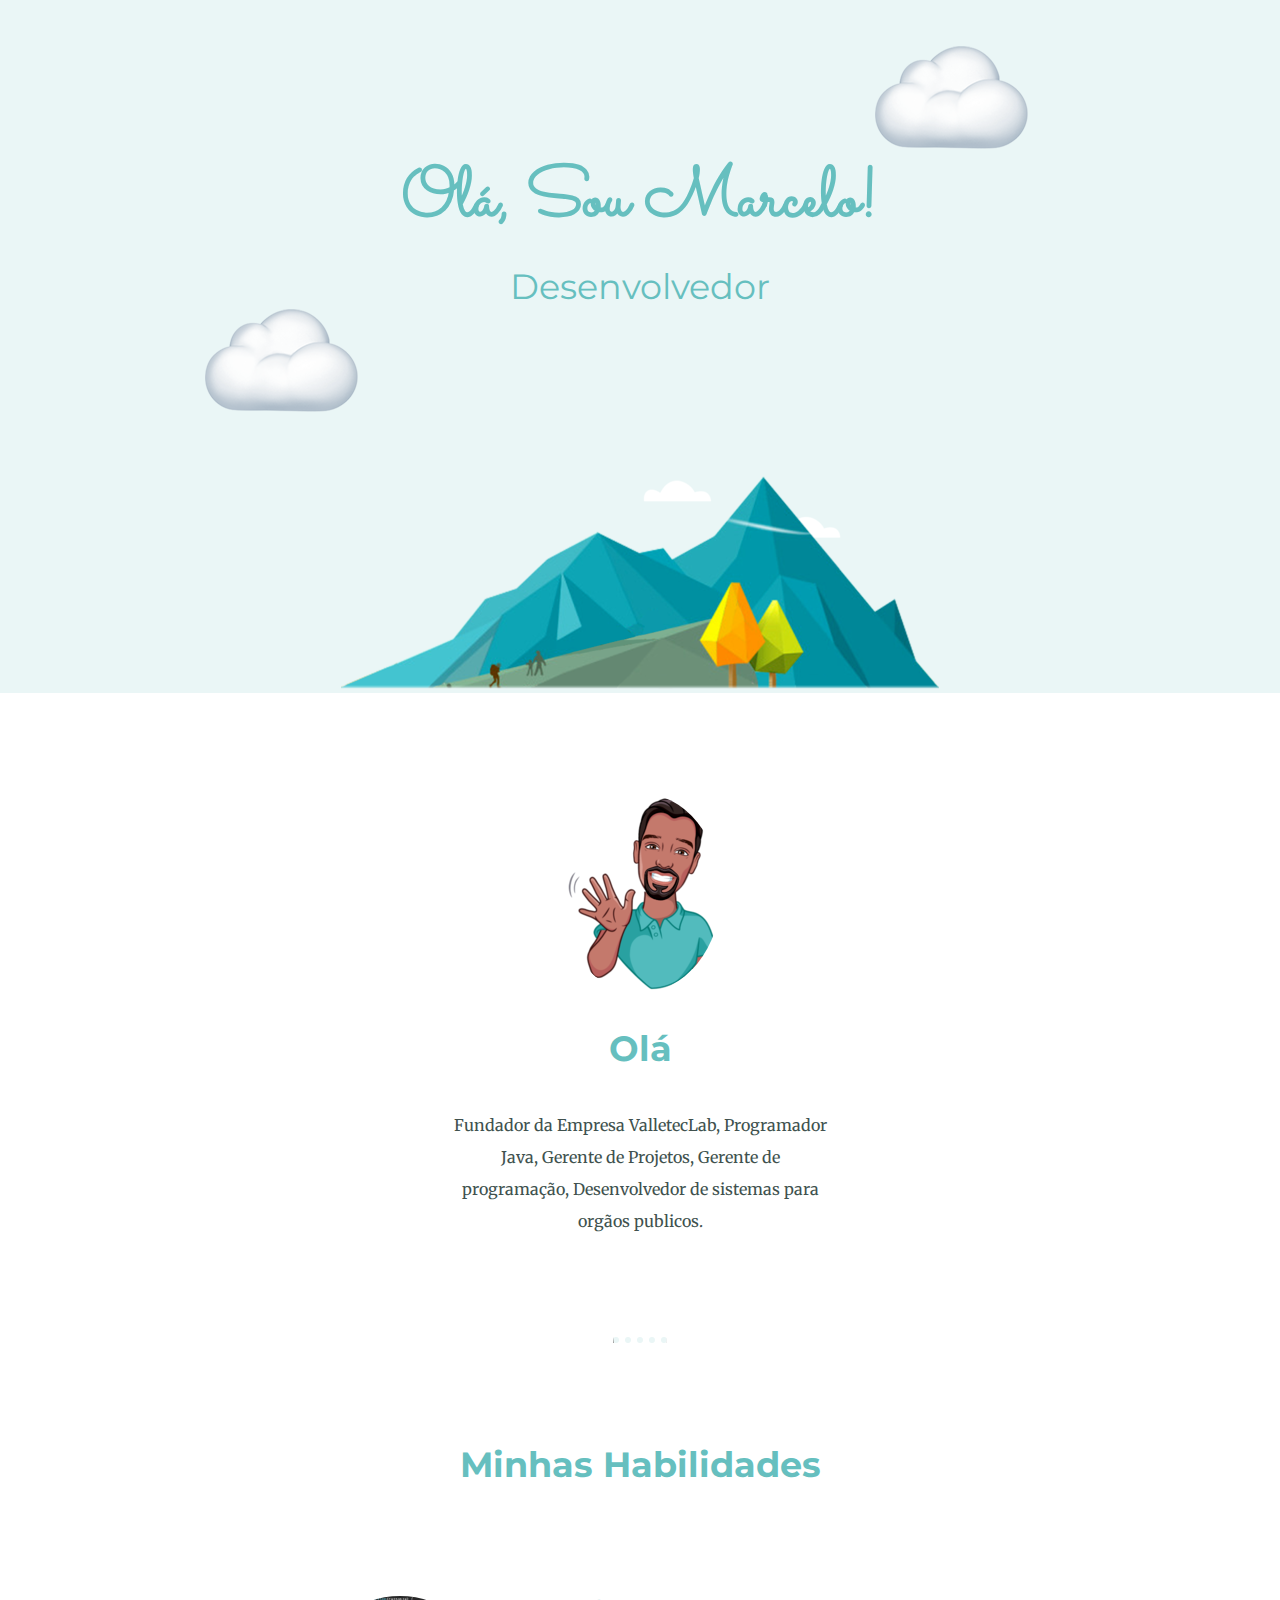
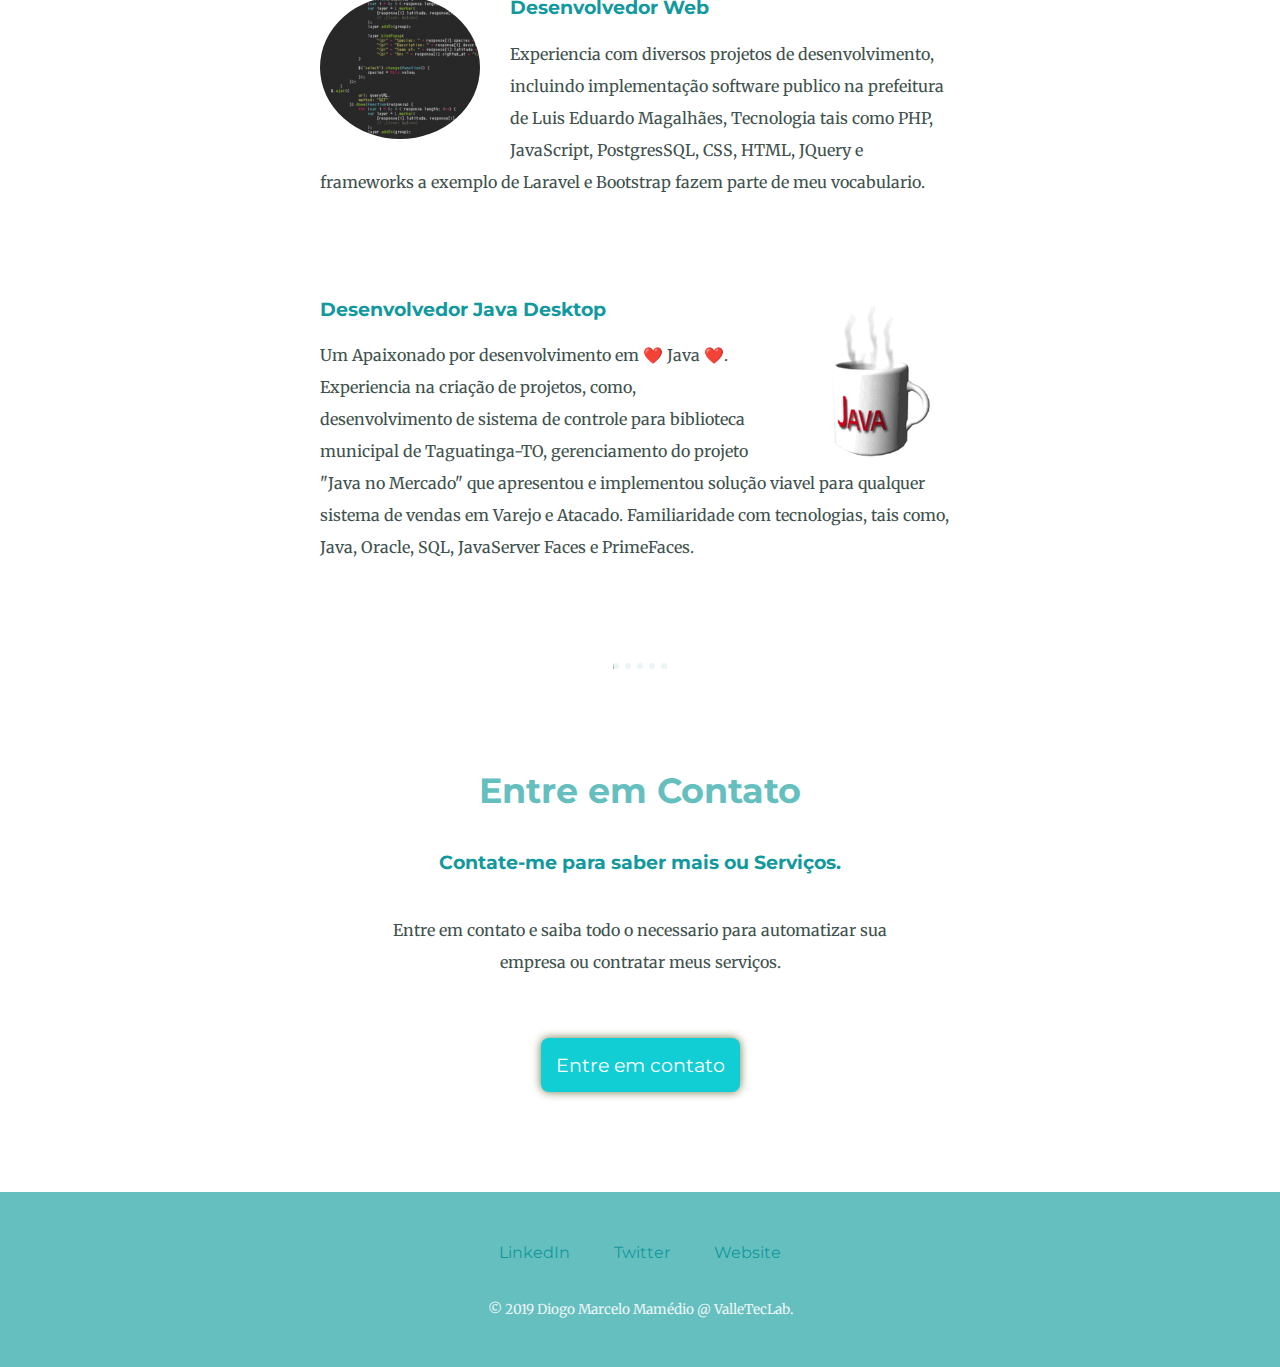
<file: index.html>
<!DOCTYPE html>
<html>

<head>
  <meta charset="utf-8">
  <title>Diogo Marcelo Mamédio</title>
  <link rel="stylesheet" href="css/style.css">
  <link rel="icon" href="favicon3.ico">
  <link href="https://fonts.googleapis.com/css?family=Merriweather|Montserrat|Sacramento&display=swap" rel="stylesheet">
</head>

<body>
  <div class="conteiner-superior">
    <img class="nuvem-acima" src="img/nuvem.png" alt="nuvem-img">
    <h1>Olá, Sou Marcelo!</h1>
    <h2 class="subtitulo">Desenvolvedor</h2>
    <img class="nuvem-abaixo" src="img/nuvem.png" alt="nuvem-img">
    <img src="img/Montanha2.png" alt="montanha-img">
  </div>

  <div class="conteiner-central">
    <div class="profile">
      <img class="avatar" src="img/avatar2.png" alt="avatar-img">
      <h2>Olá</h2>
      <p class="introducao">Fundador da Empresa ValletecLab, Programador Java, Gerente de Projetos, Gerente de programação, Desenvolvedor de sistemas para orgãos publicos.</p>
    </div>
    <hr>
    <div class="habilidades">
      <h2>Minhas Habilidades</h2>
      <div class="habilidade-linha">
        <img class="codificar" src="img/code.gif" alt="codificar-img">
        <h3>Desenvolvedor Web</h3>
        <p>Experiencia com diversos projetos de desenvolvimento, incluindo implementação software publico na prefeitura de Luis Eduardo Magalhães, Tecnologia tais como PHP, JavaScript, PostgresSQL, CSS, HTML, JQuery e frameworks a exemplo de Laravel e Bootstrap fazem parte de meu vocabulario.</p>
      </div>
      <div class="habilidade-linha">
        <img class="java" src="img/java.gif" alt="java-img">
        <h3>Desenvolvedor Java Desktop</h3>
        <p>Um Apaixonado por desenvolvimento em ❤️ Java ❤️. Experiencia na criação de projetos, como, desenvolvimento de sistema de controle para biblioteca municipal de Taguatinga-TO, gerenciamento do projeto "Java no Mercado" que apresentou e implementou solução viavel para qualquer sistema de vendas em Varejo e Atacado. Familiaridade com tecnologias, tais como, Java, Oracle, SQL, JavaServer Faces e PrimeFaces. </p>
      </div>
    </div>
    <hr>
    <div class="contate-me">
      <h2>Entre em Contato</h2>
      <h3>Contate-me para saber mais ou Serviços.</h3>
      <p class="contato-mensagem">Entre em contato e saiba todo o necessario para automatizar sua empresa ou contratar meus serviços.</p>
      <a class="btn" href="mailto:diogomamedio@yahoo.com">Entre em contato</a>
    </div>
  </div>


  <div class="conteiner-inferior">
    <a class="footer-link" href="#">LinkedIn</a>
    <a class="footer-link" href="#">Twitter</a>
    <a class="footer-link" href="#">Website</a>
    <p class="copyright">© 2019 Diogo Marcelo Mamédio @ ValleTecLab.</p>
  </div>

</body>

</html>
</file>
<file: css/style.css>
/***************** SELETORES DE TAGS *****************************************/
body{
  margin: 0; /* mudo a margin padrão dos navegadores para 0 */
  text-align: center;
  font-family: 'Merriweather', serif;
  color: #40514E;
}
h1{
  font-size: 4.375rem;
  margin: 50px auto 0 auto;
  font-family: 'Sacramento', cursive;
  color: #66BFBF;
}
h2{
  font-size: 2.2rem;
  font-family: 'Montserrat', sans-serif;
  color: #66BFBF;
  padding-bottom: 10px;
}
h3{
  font-family: 'Montserrat', sans-serif;
  color: #11999E;
}
a{
  color: #11999E;
  font-family: 'Montserrat', sans-serif;
  margin: 10px 20px;
  text-decoration: none;
}
a:hover{
  color: #EAF6F6;
}
hr{
  border-top: dotted #EAF6F6 6px;
  border-bottom: none;
  width: 4%;
  margin: 100px auto;
}
p{
    line-height: 2; /* não é necessario medida pois é uma escala */
}
/***************** SELETORES DE CLASSES****************************************/
.conteiner-superior{
  background-color: #EAF6F6;/* antiga cor #E4F9F5*/
  position: relative;
  padding-top: 100px;
}
.conteiner-central{
  margin: 100px 0;
}
.conteiner-inferior{
  background-color: #66BFBF;
  padding: 50px 0 10px;
}
.introducao{
  width: 30%;
  margin: auto;
}
.nuvem-acima{
  position: absolute;
  right: 250px;
  top: 20px;
}
.nuvem-abaixo{
  position: absolute;
  left: 200px;
  bottom: 250px;
}
.avatar{
  border-radius: 100%;
}
.contato-mensagem{
  width: 40%;
  margin: 40px auto 60px;
}
.codificar{
  border-radius: 100%;
  width: 25%;
  float: left;
  margin-right: 30px;
}
.java{
  border-radius: 100%;
  width: 25%;
  float: right;
  margin-left: 30px;
}
.subtitulo{
  margin: 0;
  font-weight: normal;
  line-height: 2;
}
.habilidade-linha{
  width: 50%;
  margin: 100px auto;
  text-align: left;
}
.copyright{
  color: #EAF6F6;
  font-size: 0.85rem;
  padding: 20px 0;
}
.btn {
  -moz-border-radius: 8px;
  -moz-transition: all 0.5s ease;
  -ms-transition: all 0.5s ease;
  -o-transition: all 0.5s ease;
  -webkit-border-radius: 8px;
  -webkit-box-shadow: #6E7849 0 0 10px;
  -webkit-transition: all 0.5s ease;
  background-color: #11cdd4;
  background-image: -moz-radial-gradient(center 90deg, circle cover, #11999e, #11cdd4);
  background-image: -ms-radial-gradient(center 90deg, circle cover, #11999e, #11cdd4);
  background-image: -webkit-radial-gradient(center 90deg, circle cover, #11999e, #11cdd4);
  background-image: radial-gradient(center 90deg, circle cover, #11999e, #11cdd4);
  border-radius: 8px;
  color: #ffffff;
  display: inline-block;
  font-size: 1.2em;
  margin: auto;
  padding: 15px;
  font-family: 'Montserrat', sans-serif;
  text-decoration: none;
  transition: all 0.5s ease;
}
.btn:hover {
  background-color: #30e3cb;
  background-image: -moz-radial-gradient(center 90deg, circle cover, #2bc4ad, #30e3cb);
  background-image: -ms-radial-gradient(center 90deg, circle cover, #2bc4ad, #30e3cb);
  background-image: -webkit-radial-gradient(center 90deg, circle cover, #2bc4ad, #30e3cb);
  background-image: radial-gradient(center 90deg, circle cover, #2bc4ad, #30e3cb);
  padding: 15px;
}
/***************** SELETORES DE IDS *******************************************/
</file>
